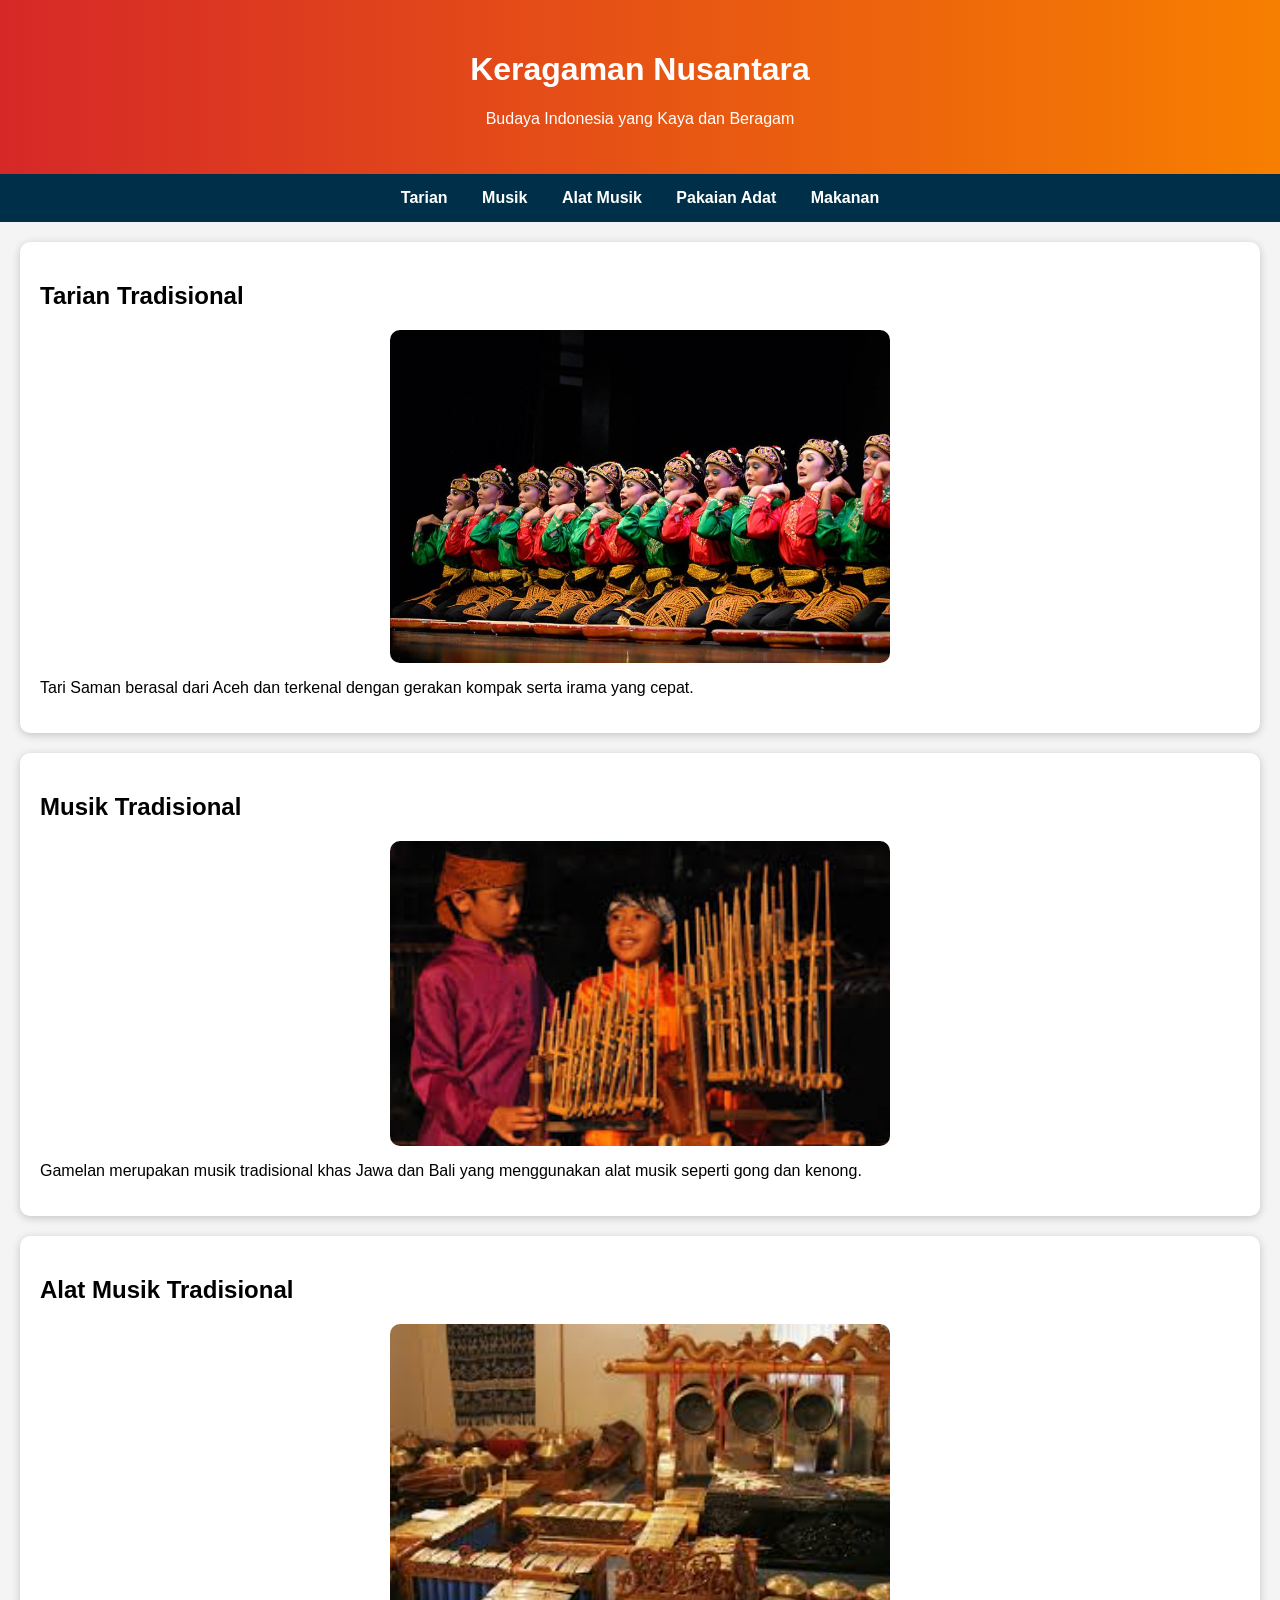
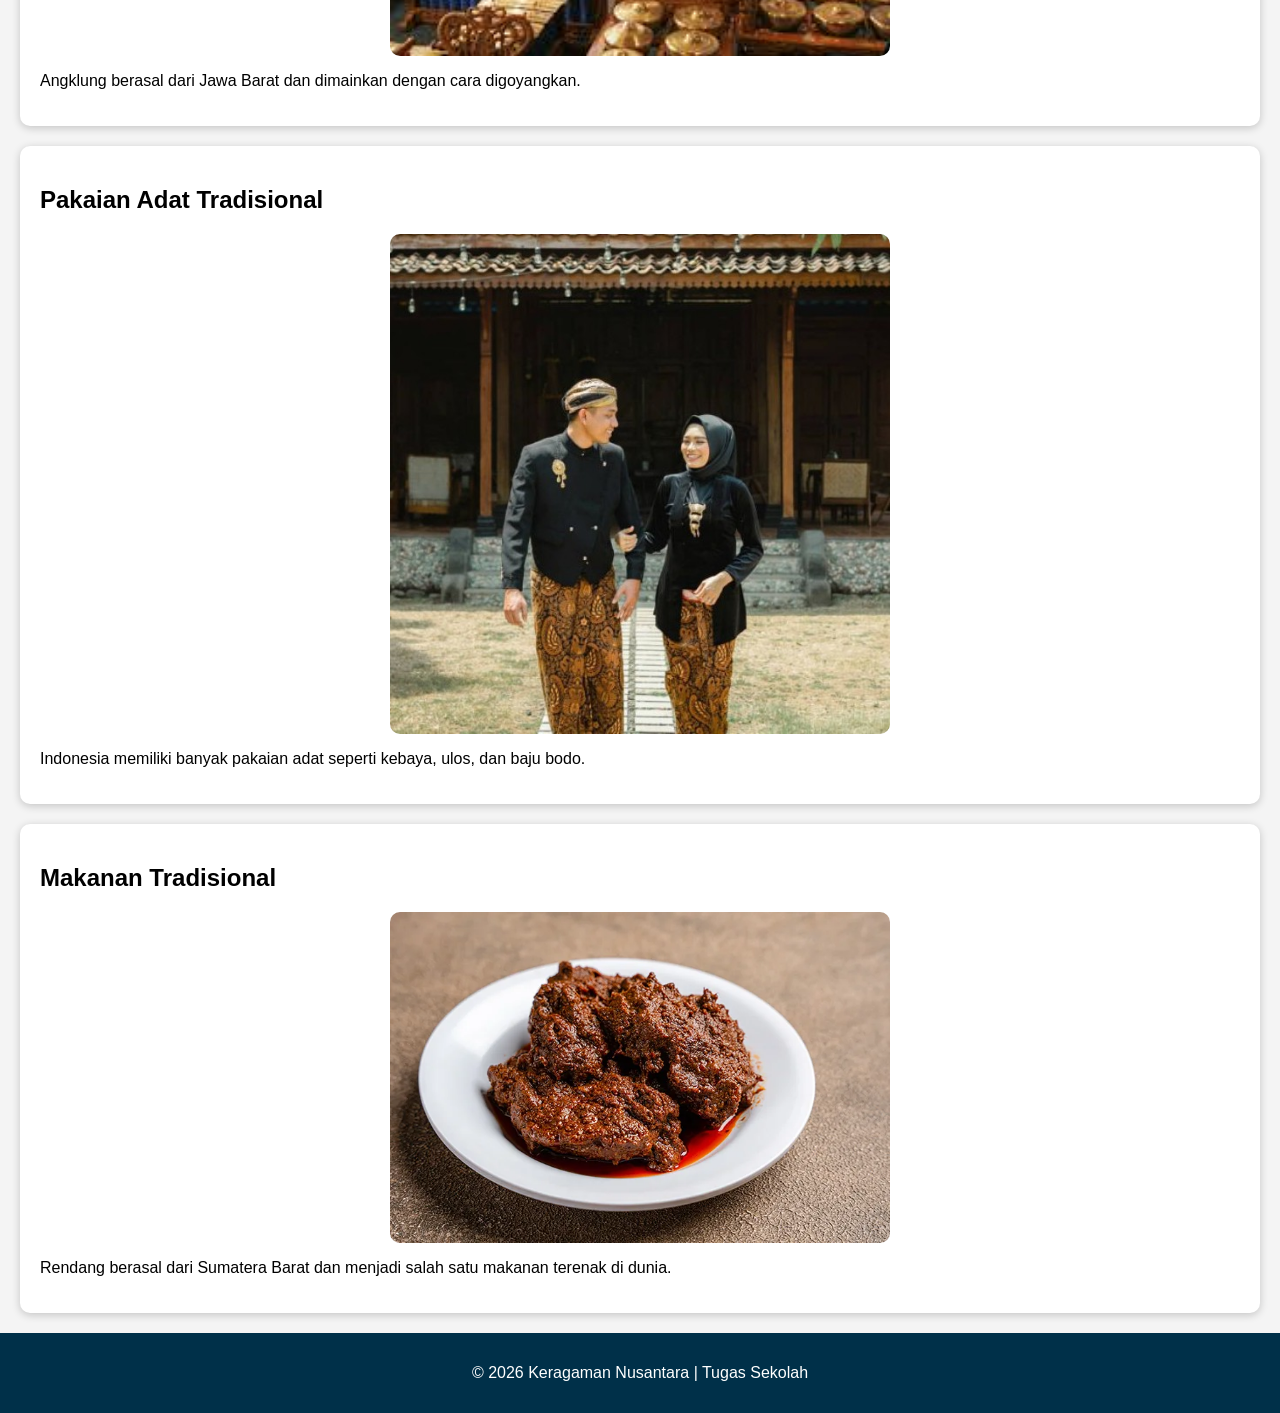
<file: index.html>
<!DOCTYPE html>
<html lang="id">
<head>
  <meta charset="UTF-8">
  <meta name="viewport" content="width=device-width, initial-scale=1.0">
  <title>Keragaman Nusantara</title>
  <link rel="stylesheet" href="style.css">
</head>
<body>

  <header>
    <h1>Keragaman Nusantara</h1>
    <p>Budaya Indonesia yang Kaya dan Beragam</p>
  </header>

  <nav>
    <a href="#tarian">Tarian</a>
    <a href="#musik">Musik</a>
    <a href="#alatmusik">Alat Musik</a>
    <a href="#pakaian">Pakaian Adat</a>
    <a href="#makanan">Makanan</a>
  </nav>

  <section id="tarian" class="card">
    <h2>Tarian Tradisional</h2>
    <img src="saman.jpg" alt="Tari Saman">
    <p>
      Tari Saman berasal dari Aceh dan terkenal dengan gerakan kompak serta irama yang cepat.
    </p>
  </section>

  <section id="musik" class="card">
    <h2>Musik Tradisional</h2>
    <img src="img.jpeg" alt="Gamelan">
    <p>
      Gamelan merupakan musik tradisional khas Jawa dan Bali yang menggunakan alat musik seperti gong dan kenong.
    </p>
  </section>

  <section id="alatmusik" class="card">
    <h2>Alat Musik Tradisional</h2>
    <img src="img2.jpeg" alt="Angklung">
    <p>
      Angklung berasal dari Jawa Barat dan dimainkan dengan cara digoyangkan.
    </p>
  </section>

  <section id="pakaian" class="card">
    <h2>Pakaian Adat Tradisional</h2>
    <img src="kebaya.jpg" alt="Pakaian Adat">
    <p>
      Indonesia memiliki banyak pakaian adat seperti kebaya, ulos, dan baju bodo.
    </p>
  </section>

  <section id="makanan" class="card">
    <h2>Makanan Tradisional</h2>
    <img src="rendanh.webp" alt="Rendang">
    <p>
      Rendang berasal dari Sumatera Barat dan menjadi salah satu makanan terenak di dunia.
    </p>
  </section>

  <footer>
    <p>© 2026 Keragaman Nusantara | Tugas Sekolah</p>
  </footer>

</body>
</html>
</file>
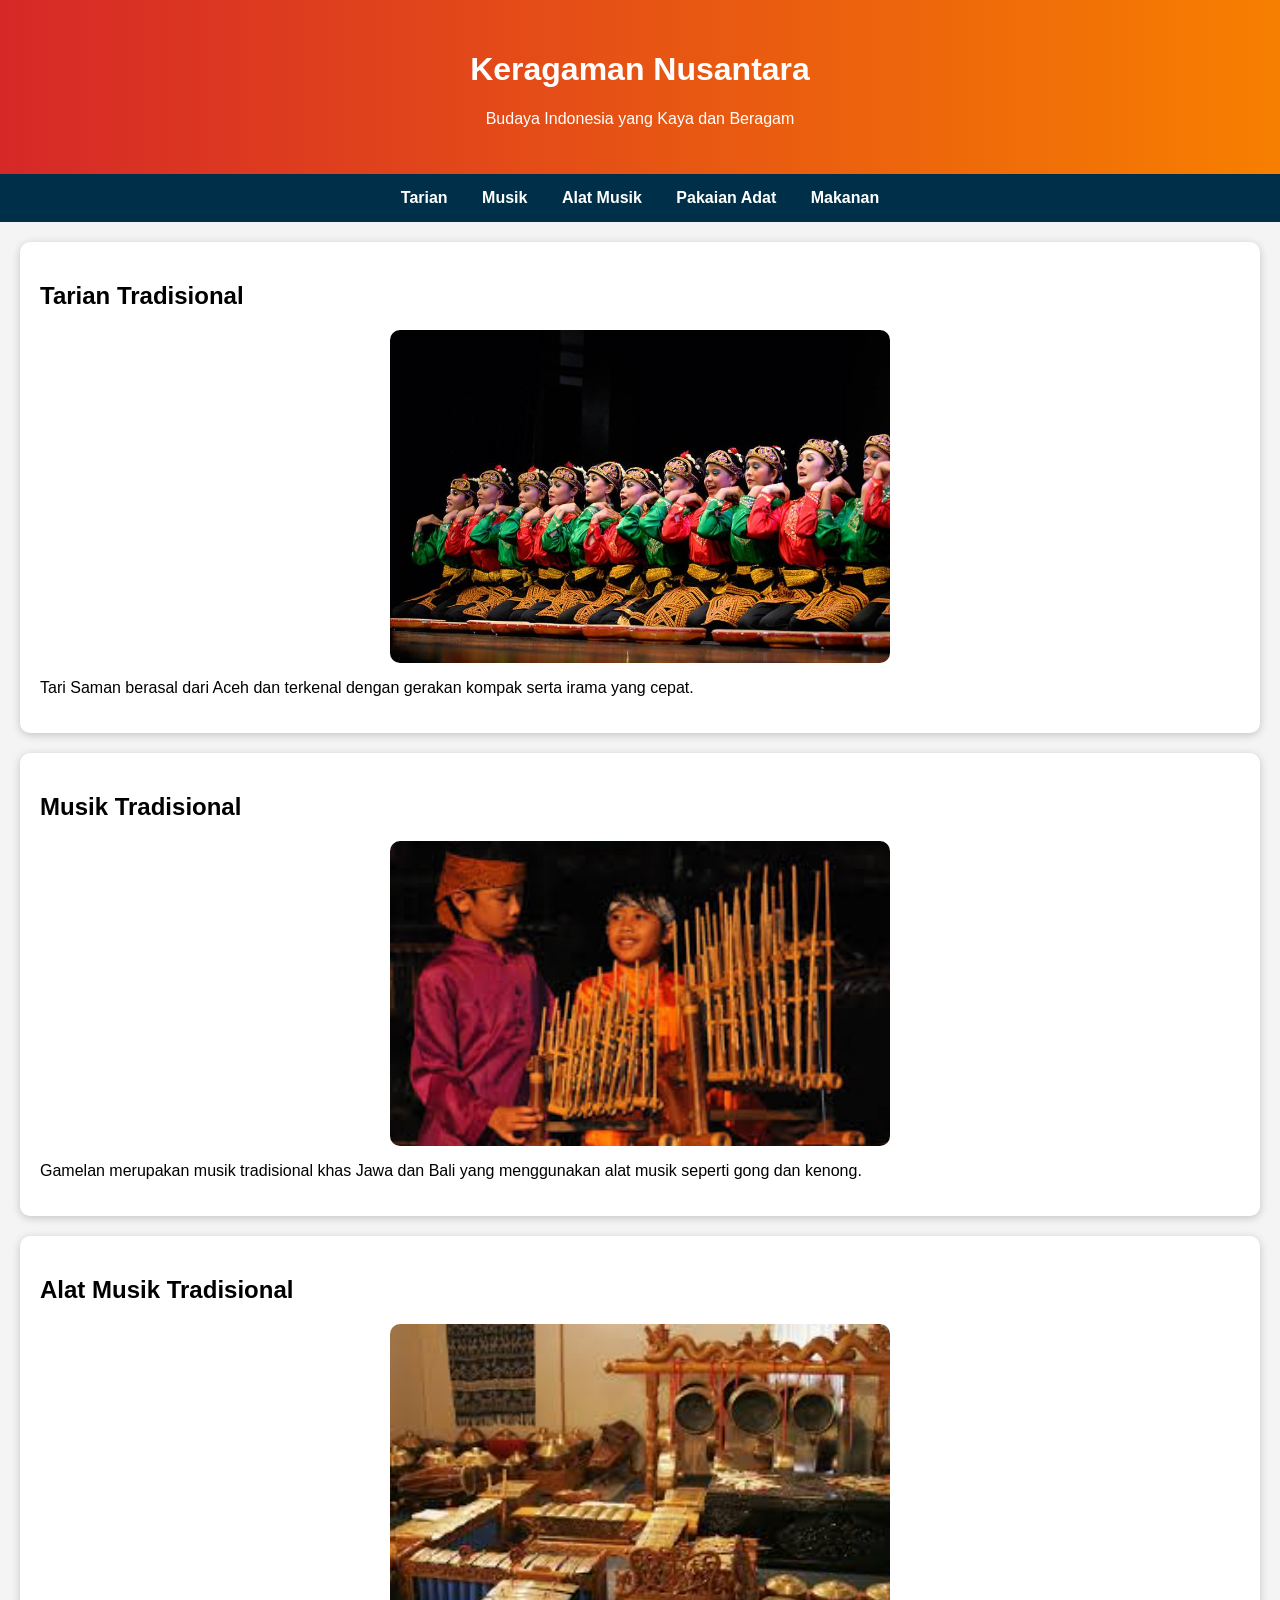
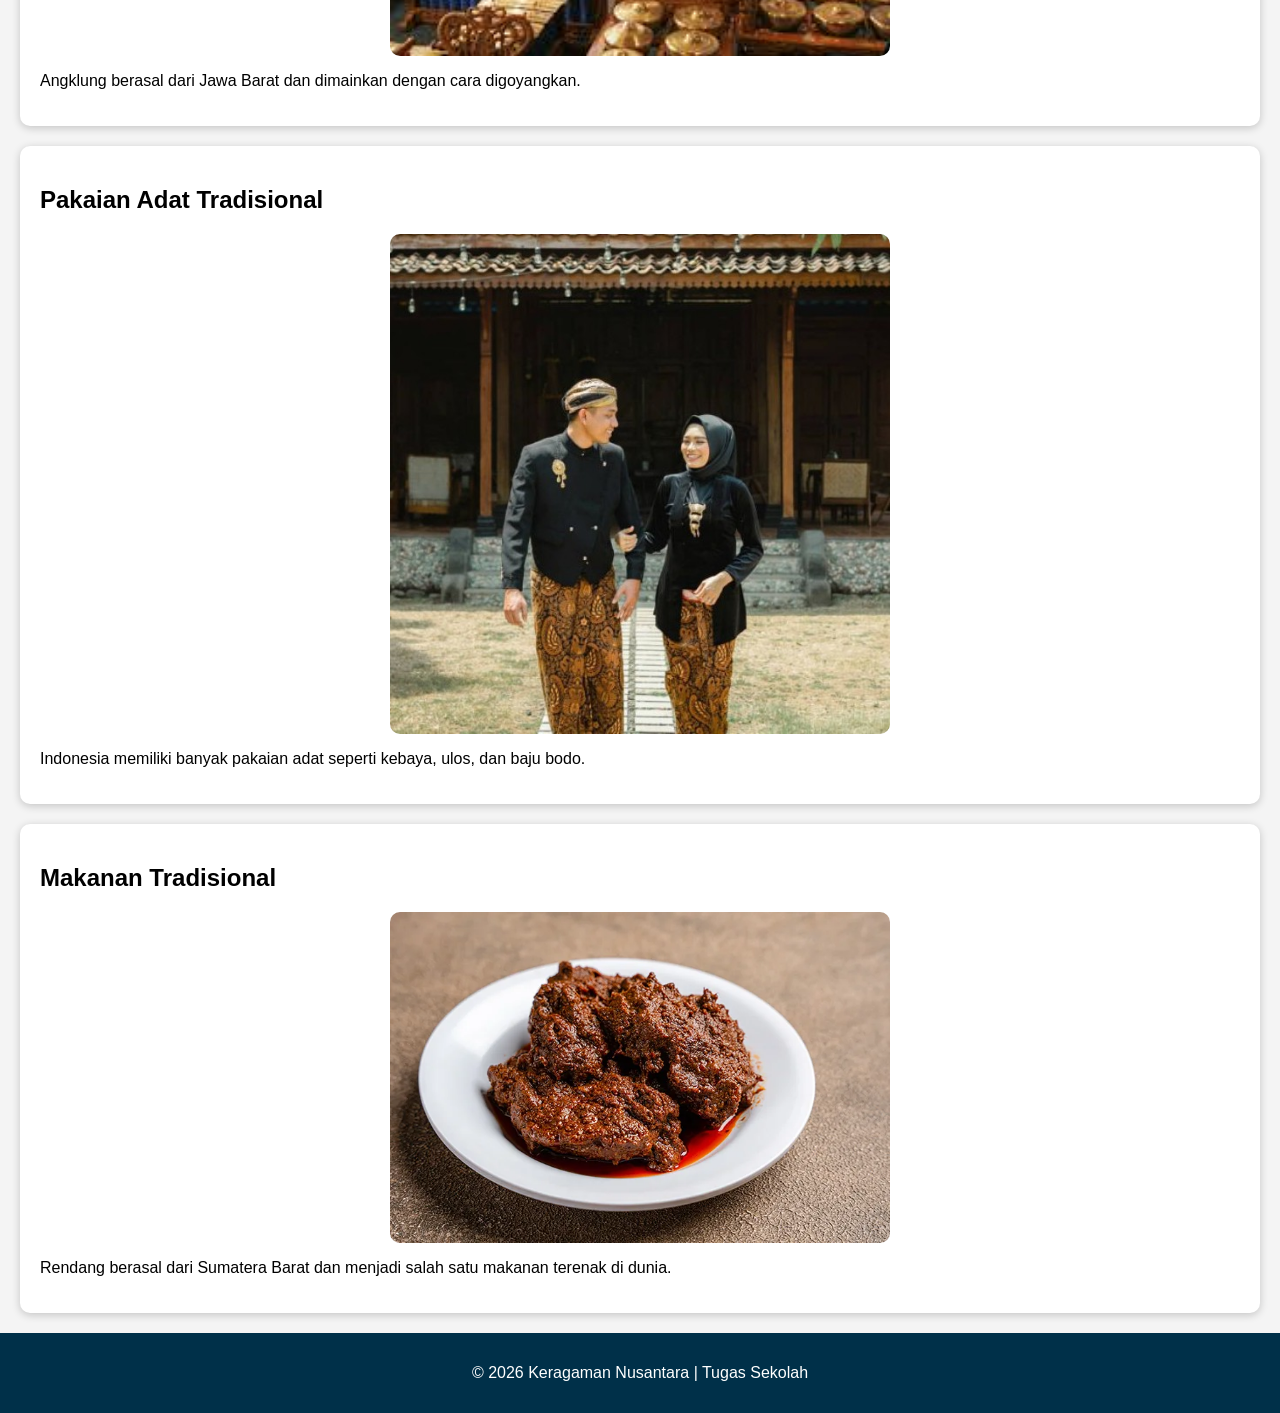
<file: keragaman.html>
<!DOCTYPE html>
<html lang="id">
<head>
  <meta charset="UTF-8">
  <meta name="viewport" content="width=device-width, initial-scale=1.0">
  <title>Keragaman Nusantara</title>
  <link rel="stylesheet" href="style.css">
</head>
<body>

  <header>
    <h1>Keragaman Nusantara</h1>
    <p>Budaya Indonesia yang Kaya dan Beragam</p>
  </header>

  <nav>
    <a href="#tarian">Tarian</a>
    <a href="#musik">Musik</a>
    <a href="#alatmusik">Alat Musik</a>
    <a href="#pakaian">Pakaian Adat</a>
    <a href="#makanan">Makanan</a>
  </nav>

  <section id="tarian" class="card">
    <h2>Tarian Tradisional</h2>
    <img src="saman.jpg" alt="Tari Saman">
    <p>
      Tari Saman berasal dari Aceh dan terkenal dengan gerakan kompak serta irama yang cepat.
    </p>
  </section>

  <section id="musik" class="card">
    <h2>Musik Tradisional</h2>
    <img src="img.jpeg" alt="Gamelan">
    <p>
      Gamelan merupakan musik tradisional khas Jawa dan Bali yang menggunakan alat musik seperti gong dan kenong.
    </p>
  </section>

  <section id="alatmusik" class="card">
    <h2>Alat Musik Tradisional</h2>
    <img src="img2.jpeg" alt="Angklung">
    <p>
      Angklung berasal dari Jawa Barat dan dimainkan dengan cara digoyangkan.
    </p>
  </section>

  <section id="pakaian" class="card">
    <h2>Pakaian Adat Tradisional</h2>
    <img src="kebaya.jpg" alt="Pakaian Adat">
    <p>
      Indonesia memiliki banyak pakaian adat seperti kebaya, ulos, dan baju bodo.
    </p>
  </section>

  <section id="makanan" class="card">
    <h2>Makanan Tradisional</h2>
    <img src="rendanh.webp" alt="Rendang">
    <p>
      Rendang berasal dari Sumatera Barat dan menjadi salah satu makanan terenak di dunia.
    </p>
  </section>

  <footer>
    <p>© 2026 Keragaman Nusantara | Tugas Sekolah</p>
  </footer>

</body>
</html>
</file>
<file: style.css>
body {
  margin: 0;
  font-family: Arial, sans-serif;
  background-color: #f4f4f4;
}

header {
  background: linear-gradient(to right, #d62828, #f77f00);
  color: white;
  text-align: center;
  padding: 30px;
}

nav {
  background-color: #003049;
  padding: 15px;
  text-align: center;
}

nav a {
  color: white;
  text-decoration: none;
  margin: 15px;
  font-weight: bold;
}

nav a:hover {
  color: yellow;
}

.card {
  background: white;
  margin: 20px;
  padding: 20px;
  border-radius: 10px;
  box-shadow: 0px 2px 8px rgba(0,0,0,0.2);
}

.card img {
  width: 100%;
  max-width: 500px;
  display: block;
  margin: 10px auto;
  border-radius: 10px;
}

footer {
  background-color: #003049;
  color: white;
  text-align: center;
  padding: 15px;
  margin-top: 20px;
}
</file>
